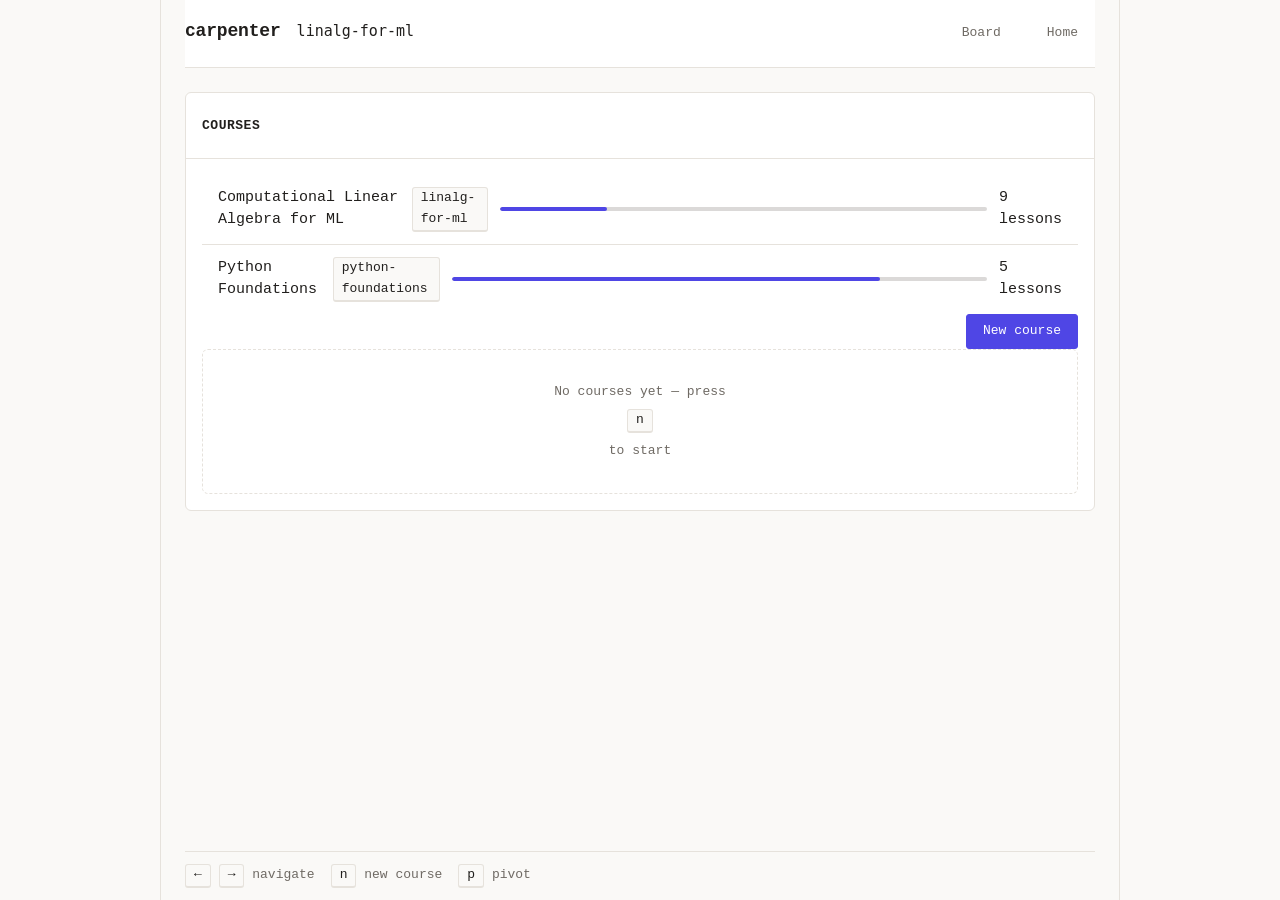
<file: docs/design/tui/index.html>
<!doctype html>
<html lang="en">
<head>
  <meta charset="utf-8">
  <meta name="viewport" content="width=device-width, initial-scale=1">
  <title>carpenter — course builder</title>
  <link rel="stylesheet" href="css/tokens.css">
  <link rel="stylesheet" href="css/layout.css">
  <link rel="stylesheet" href="css/components.css">
</head>
<body class="c-frame">

  <header class="c-header">
    <strong>carpenter</strong>
    <code>linalg-for-ml</code>
    <nav>
      <button type="button" class="c-btn c-btn--ghost" data-nav="board">Board</button>
      <button type="button" class="c-btn c-btn--ghost" data-nav="home">Home</button>
    </nav>
  </header>

  <main class="c-main">

    <section class="c-screen" data-screen="home">
      <div class="c-panel">
        <div class="c-panel__head">
          <h1 class="c-panel__title">Courses</h1>
        </div>
        <div class="c-panel__body">
          <div class="c-list">
            <button type="button" class="c-row c-row--clickable">
              <code>linalg-for-ml</code>
              <span>Computational Linear Algebra for ML</span>
              <span class="c-progress"><span class="c-progress__fill" style="width:22%"></span></span>
              <span>2/9 lessons</span>
            </button>
            <button type="button" class="c-row c-row--clickable">
              <code>python-foundations</code>
              <span>Python Foundations</span>
              <span class="c-progress"><span class="c-progress__fill" style="width:80%"></span></span>
              <span>4/5 lessons</span>
            </button>
          </div>
          <div class="c-actions">
            <button type="button" class="c-btn c-btn--primary" data-nav="intake">New course</button>
          </div>
          <div class="c-empty" hidden>No courses yet — press <kbd class="c-kbd">n</kbd> to start</div>
        </div>
      </div>
    </section>

    <section class="c-screen" data-screen="intake" hidden>
      <ol class="c-stepper">
        <li class="c-step c-step--active">1 · Outcome</li>
        <li class="c-step">2 · Background</li>
        <li class="c-step">3 · Constraints</li>
      </ol>
      <div class="c-panel">
        <div class="c-panel__head">
          <h1 class="c-panel__title">New course</h1>
        </div>
        <div class="c-panel__body">
          <div class="c-field">
            <label for="f-outcome">What do you want to learn, and why?</label>
            <textarea class="c-textarea" id="f-outcome" rows="4"></textarea>
          </div>
          <div class="c-field">
            <label for="f-background">Background</label>
            <div class="c-chips" id="f-background" role="group">
              <button type="button" class="c-chip c-chip--on" aria-pressed="true">Python basics</button>
              <button type="button" class="c-chip" aria-pressed="false">NumPy</button>
              <button type="button" class="c-chip" aria-pressed="false">pandas</button>
              <button type="button" class="c-chip" aria-pressed="false">plotting</button>
              <button type="button" class="c-chip" aria-pressed="false">ML basics</button>
              <button type="button" class="c-chip" aria-pressed="false">math refresh</button>
            </div>
          </div>
          <div class="c-field">
            <label for="f-time">Time budget</label>
            <input class="c-input" id="f-time" type="text" value="~6 weeks">
          </div>
          <div class="c-field">
            <label for="f-pace">Pace</label>
            <div class="c-chips" id="f-pace" role="group">
              <button type="button" class="c-chip" aria-pressed="false">relaxed</button>
              <button type="button" class="c-chip c-chip--on" aria-pressed="true">steady</button>
              <button type="button" class="c-chip" aria-pressed="false">intense</button>
            </div>
          </div>
          <div class="c-field">
            <label for="f-depth">Depth</label>
            <div class="c-chips" id="f-depth" role="group">
              <button type="button" class="c-chip" aria-pressed="false">intuition</button>
              <button type="button" class="c-chip c-chip--on" aria-pressed="true">balanced</button>
              <button type="button" class="c-chip" aria-pressed="false">rigorous</button>
            </div>
          </div>
          <div class="c-actions">
            <button type="button" class="c-btn c-btn--ghost" data-nav="home" data-step="prev">Back</button>
            <button type="button" class="c-btn c-btn--primary" data-nav="review" data-step="next">Continue</button>
          </div>
        </div>
      </div>
    </section>

    <section class="c-screen" data-screen="review" hidden>
      <div class="c-panel">
        <div class="c-panel__head">
          <h1 class="c-panel__title">Course spec</h1>
        </div>
        <div class="c-panel__body">
          <dl class="c-kv" id="spec-preview">
            <dt>title</dt>
            <dd>Computational Linear Algebra for ML</dd>
            <dt>slug</dt>
            <dd><code>linalg-for-ml</code></dd>
            <dt>goal</dt>
            <dd>Build ML-ready linear-algebra intuition from vectors to SVD</dd>
            <dt>description</dt>
            <dd>Vectors, matrices, systems, decompositions, and ML applications.</dd>
          </dl>
          <div class="c-actions">
            <button type="button" class="c-btn c-btn--ghost" data-nav="intake">Back</button>
            <button type="button" class="c-btn c-btn--primary" data-action="confirm-scaffold">Confirm scaffold</button>
          </div>
        </div>
      </div>
    </section>

    <section class="c-screen" data-screen="board" hidden>
      <div class="c-panel">
        <div class="c-panel__head">
          <h1 class="c-panel__title">Computational Linear Algebra for ML</h1>
          <span class="c-badge c-badge--confirmed" id="plan-status">confirmed</span>
        </div>
        <div class="c-panel__body">
          <p>Vectors, matrices, systems, decompositions, and ML applications.</p>
        </div>
      </div>
      <div class="c-panel">
        <div class="c-panel__head">
          <h2 class="c-panel__title">Goals</h2>
        </div>
        <div class="c-panel__body">
          <div class="c-list" id="goals-list">
            <div class="c-row">
              <span>Represent vectors and matrices in NumPy and compute products.</span>
              <code>g1</code>
              <span class="c-badge c-badge--verified">vectors-refresher</span>
              <span class="c-badge c-badge--created">matrices-refresher</span>
            </div>
            <div class="c-row">
              <span>Solve linear systems via elimination and LU.</span>
              <code>g2</code>
              <span class="c-badge c-badge--created">systems-and-elimination</span>
              <span class="c-badge c-badge--planned">lu-decomposition</span>
            </div>
            <div class="c-row">
              <span>Apply eigenvalues, eigenvectors, and the SVD.</span>
              <code>g3</code>
              <span class="c-badge c-badge--planned">determinants-and-eigenvectors</span>
              <span class="c-badge c-badge--planned">svd</span>
            </div>
            <div class="c-row">
              <span>Apply linear algebra to ML: regression, PCA, nets, classification.</span>
              <code>g4</code>
              <span class="c-badge c-badge--planned">ml-linear-regression</span>
              <span class="c-badge c-badge--planned">ml-pca</span>
              <span class="c-badge c-badge--planned">ml-neural-network</span>
            </div>
          </div>
        </div>
      </div>
      <div class="c-panel">
        <div class="c-panel__head">
          <h2 class="c-panel__title">Lesson outline</h2>
        </div>
        <div class="c-panel__body">
          <div class="c-list" id="lesson-list">
            <button type="button" class="c-row c-row--clickable">
              <span class="c-badge c-badge--verified">verified</span>
              <span>Vectors: A Computational Refresher</span>
              <code>vectors-refresher</code>
            </button>
            <button type="button" class="c-row c-row--clickable">
              <span class="c-badge c-badge--created">created</span>
              <span>Matrices in NumPy</span>
              <code>matrices-refresher</code>
            </button>
            <button type="button" class="c-row c-row--clickable">
              <span class="c-badge c-badge--created">created</span>
              <span>Systems and Elimination</span>
              <code>systems-and-elimination</code>
            </button>
            <button type="button" class="c-row c-row--clickable">
              <span class="c-badge c-badge--planned">planned</span>
              <span>LU Decomposition</span>
              <code>lu-decomposition</code>
            </button>
            <button type="button" class="c-row c-row--clickable">
              <span class="c-badge c-badge--planned">planned</span>
              <span>Determinants and Eigenvectors</span>
              <code>determinants-and-eigenvectors</code>
            </button>
            <button type="button" class="c-row c-row--clickable">
              <span class="c-badge c-badge--planned">planned</span>
              <span>Singular Value Decomposition</span>
              <code>svd</code>
            </button>
            <button type="button" class="c-row c-row--clickable">
              <span class="c-badge c-badge--planned">planned</span>
              <span>Linear Regression</span>
              <code>ml-linear-regression</code>
            </button>
            <button type="button" class="c-row c-row--clickable">
              <span class="c-badge c-badge--planned">planned</span>
              <span>PCA</span>
              <code>ml-pca</code>
            </button>
            <button type="button" class="c-row c-row--clickable">
              <span class="c-badge c-badge--planned">planned</span>
              <span>Neural Networks</span>
              <code>ml-neural-network</code>
            </button>
          </div>
        </div>
      </div>
      <div class="c-panel" id="progress-rollup">
        <div class="c-panel__head">
          <h2 class="c-panel__title">Progress</h2>
        </div>
        <div class="c-panel__body">
          <div class="c-progress"><div class="c-progress__fill" style="width:22%"></div></div>
          <p>22% · 3/9 lessons · 2 created · 1 verified · 0 skipped</p>
        </div>
      </div>
      <div class="c-actions">
        <button type="button" class="c-btn c-btn--ghost" data-nav="pivot">Pivot plan</button>
      </div>
    </section>

    <section class="c-screen" data-screen="lesson" hidden>
      <div class="c-panel">
        <div class="c-panel__head">
          <h1 class="c-panel__title" id="lesson-title">Vectors: A Computational Refresher</h1>
          <span class="c-badge c-badge--verified">verified</span>
        </div>
        <div class="c-panel__body">
          <p><code>lessons/01-vectors-refresher</code></p>
          <button type="button" class="c-btn c-btn--ghost">open in VS Code</button>
        </div>
      </div>
      <div class="c-actions" id="lesson-actions">
        <button type="button" class="c-btn c-btn--primary" data-action="lesson-execute">Execute</button>
        <button type="button" class="c-btn c-btn--ghost" data-action="lesson-verify">Mark verified</button>
        <button type="button" class="c-btn c-btn--ghost" data-action="lesson-skip">Skip</button>
        <button type="button" class="c-btn c-btn--ghost" data-nav="board">Back to board</button>
      </div>
      <div class="c-panel">
        <div class="c-panel__head">
          <h2 class="c-panel__title">Feedback</h2>
        </div>
        <div class="c-panel__body">
          <div class="c-field">
            <label for="note-kind">Kind</label>
            <div class="c-chips" id="note-kind" role="group">
              <button type="button" class="c-chip" aria-pressed="false">gap</button>
              <button type="button" class="c-chip" aria-pressed="false">mistake</button>
              <button type="button" class="c-chip" aria-pressed="false">strength</button>
              <button type="button" class="c-chip" aria-pressed="false">pattern</button>
              <button type="button" class="c-chip" aria-pressed="false">progress</button>
            </div>
          </div>
          <div class="c-field">
            <label for="note-text">Note</label>
            <textarea class="c-textarea" id="note-text" rows="3"></textarea>
          </div>
          <div class="c-actions">
            <button type="button" class="c-btn c-btn--primary" data-action="add-note">Add note</button>
          </div>
        </div>
      </div>
      <div class="c-list" id="notes-list">
        <div class="c-note">
          <span class="c-badge c-badge--gap">gap</span>
          <p>Confused about row vs column vectors in the dot-product section.</p>
          <code>2026-10-14</code>
        </div>
      </div>
    </section>

    <section class="c-screen" data-screen="pivot" hidden>
      <div class="c-panel">
        <div class="c-panel__head">
          <h1 class="c-panel__title">Goals</h1>
        </div>
        <div class="c-panel__body">
          <div class="c-list" id="pivot-goals">
            <div class="c-row">
              <div class="c-field">
                <label for="goal-g1">g1</label>
                <input class="c-input" id="goal-g1" type="text" value="Represent vectors and matrices in NumPy and compute products.">
              </div>
              <p><code>vectors-refresher · matrices-refresher</code></p>
              <button type="button" class="c-btn c-btn--ghost" data-action="goal-remove">Remove</button>
            </div>
            <div class="c-row">
              <div class="c-field">
                <label for="goal-g2">g2</label>
                <input class="c-input" id="goal-g2" type="text" value="Solve linear systems via elimination and LU.">
              </div>
              <p><code>systems-and-elimination · lu-decomposition</code></p>
              <button type="button" class="c-btn c-btn--ghost" data-action="goal-remove">Remove</button>
            </div>
            <div class="c-row">
              <div class="c-field">
                <label for="goal-g3">g3</label>
                <input class="c-input" id="goal-g3" type="text" value="Apply eigenvalues, eigenvectors, and the SVD.">
              </div>
              <p><code>determinants-and-eigenvectors · svd</code></p>
              <button type="button" class="c-btn c-btn--ghost" data-action="goal-remove">Remove</button>
            </div>
            <div class="c-row">
              <div class="c-field">
                <label for="goal-g4">g4</label>
                <input class="c-input" id="goal-g4" type="text" value="Apply linear algebra to ML: regression, PCA, nets, classification.">
              </div>
              <p><code>ml-linear-regression · ml-pca · ml-neural-network</code></p>
              <button type="button" class="c-btn c-btn--ghost" data-action="goal-remove">Remove</button>
            </div>
          </div>
          <div class="c-actions">
            <button type="button" class="c-btn c-btn--ghost" data-action="goal-add">Add goal</button>
          </div>
        </div>
      </div>
      <div class="c-panel">
        <div class="c-panel__head">
          <h2 class="c-panel__title">Proposed changes</h2>
        </div>
        <div class="c-panel__body">
          <div class="c-list" id="pivot-diff">
            <div class="c-diff-row c-diff-row--mod">g2 relink: + svd-applications</div>
            <div class="c-diff-row c-diff-row--add">lesson: svd-applications — SVD Applications</div>
            <div class="c-diff-row c-diff-row--del">lesson: ml-neural-network — Neural Networks (skip)</div>
          </div>
        </div>
      </div>
      <div class="c-actions">
        <button type="button" class="c-btn c-btn--ghost" data-nav="board">Cancel</button>
        <button type="button" class="c-btn c-btn--primary" data-action="confirm-pivot">Confirm revised plan</button>
      </div>
    </section>

  </main>

  <footer class="c-keybar">
    <span><kbd class="c-kbd">←</kbd> <kbd class="c-kbd">→</kbd> navigate</span>
    <span><kbd class="c-kbd">n</kbd> new course</span>
    <span><kbd class="c-kbd">p</kbd> pivot</span>
  </footer>

  <div class="c-modal" id="modal" role="dialog" aria-modal="true" aria-labelledby="modal-title">
    <div class="c-modal__box">
      <h2 class="c-panel__title" id="modal-title"></h2>
      <div id="modal-body"></div>
      <div class="c-actions">
        <button type="button" class="c-btn c-btn--ghost" data-action="modal-cancel">Cancel</button>
        <button type="button" class="c-btn c-btn--primary" id="modal-confirm">Confirm</button>
      </div>
    </div>
  </div>

  <div class="c-toast" id="toast" hidden role="status"></div>

  <script src="js/mock.js" defer></script>
  <script src="js/app.js" defer></script>
</body>
</html>
</file>
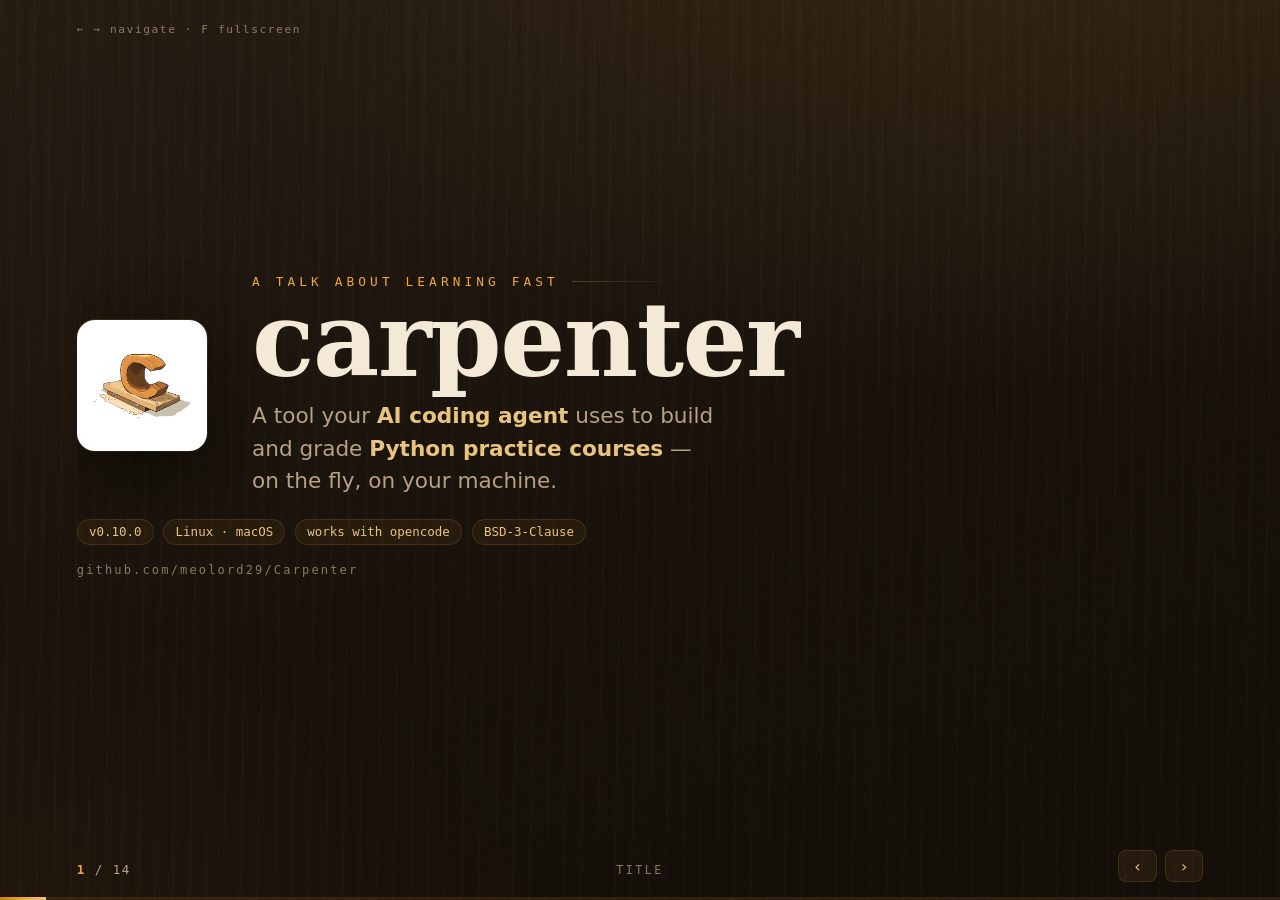
<file: docs/presentations/2026-08-31-ai-tinkers.html>
<!DOCTYPE html>
<html lang="en">
<head>
<meta charset="UTF-8">
<meta name="viewport" content="width=device-width, initial-scale=1.0">
<title>carpenter — a tool your AI agent uses to build and grade Python practice courses</title>
<style>
:root{
  --logo:url("[data-uri]");
  --qr:url("[data-uri]");
  --bg0:#161009;
  --bg1:#241a10;
  --panel:rgba(255,214,150,.045);
  --panel-solid:#2a2014;
  --amber:#f0a63f;
  --amber-deep:#cf7a1e;
  --honey:#e9c47c;
  --cream:#f3e9d6;
  --muted:#b5a184;
  --faint:#8a7a61;
  --line:rgba(240,166,63,.28);
  --line-soft:rgba(240,166,63,.14);
  --grid:rgba(240,166,63,.06);
  --good:#9dc76f;
  --bad:#e07856;
  --serif:"Rockwell","Roboto Slab","DejaVu Serif",Georgia,serif;
  --sans:system-ui,-apple-system,"Segoe UI",Roboto,"Helvetica Neue",Arial,sans-serif;
  --mono:"JetBrains Mono","Fira Code","Cascadia Code","SF Mono",ui-monospace,"DejaVu Sans Mono",monospace;
}
*{margin:0;padding:0;box-sizing:border-box}
html,body{height:100%}
body{
  font-family:var(--sans);
  color:var(--cream);
  background:
    radial-gradient(120vw 90vh at 85% -10%, rgba(240,166,63,.10), transparent 60%),
    radial-gradient(100vw 80vh at -10% 110%, rgba(207,122,30,.07), transparent 55%),
    linear-gradient(160deg,var(--bg1) 0%,var(--bg0) 55%,#120c07 100%);
  overflow:hidden;
}
body::before{
  content:"";position:fixed;inset:0;pointer-events:none;z-index:0;
  background:
    repeating-linear-gradient(91deg, rgba(255,220,160,.014) 0 2px, transparent 2px 9px, rgba(0,0,0,.055) 9px 11px, transparent 11px 17px),
    repeating-linear-gradient(89deg, rgba(0,0,0,.05) 0 3px, transparent 3px 13px);
}
body::after{
  content:"";position:fixed;inset:0;pointer-events:none;z-index:1;opacity:.05;
  background-image:url("data:image/svg+xml,%3Csvg xmlns='http://www.w3.org/2000/svg' width='160' height='160'%3E%3Cfilter id='n'%3E%3CfeTurbulence type='fractalNoise' baseFrequency='0.9' numOctaves='2'/%3E%3C/filter%3E%3Crect width='160' height='160' filter='url(%23n)' opacity='0.7'/%3E%3C/svg%3E");
}
.deck{position:fixed;inset:0;z-index:2}
.slide{
  position:absolute;inset:0;
  padding:5.5vh 6vw 11vh;
  opacity:0;visibility:hidden;pointer-events:none;
  transform:translateX(4.5vw) scale(.985);
  transition:opacity .5s ease, transform .55s cubic-bezier(.22,.85,.3,1), visibility 0s linear .55s;
}
.slide[data-pos="left"]{transform:translateX(-4.5vw) scale(.985)}
.slide.active{
  opacity:1;visibility:visible;pointer-events:auto;transform:none;
  transition:opacity .5s ease, transform .55s cubic-bezier(.22,.85,.3,1), visibility 0s;
}
.slide-inner{height:100%;display:flex;flex-direction:column;overflow-y:auto;scrollbar-width:none}
.slide-inner::-webkit-scrollbar{display:none}
.anim{opacity:0}
.slide.active .anim{animation:rise .6s cubic-bezier(.2,.7,.3,1) both;animation-delay:calc(var(--d,0)*90ms)}
@keyframes rise{from{opacity:0;transform:translateY(16px)}to{opacity:1;transform:none}}
.kicker{
  font-family:var(--mono);font-size:clamp(.6rem,1.1vw,.8rem);letter-spacing:.32em;
  text-transform:uppercase;color:var(--amber);display:flex;align-items:center;gap:1em;
}
.kicker::after{content:"";flex:0 0 clamp(40px,8vw,140px);height:1px;background:linear-gradient(90deg,var(--line),transparent)}
h2.slide-title{
  font-family:var(--serif);font-weight:600;color:var(--cream);
  font-size:clamp(1.7rem,3.6vw,3.1rem);line-height:1.12;margin:1.4vh 0 .8vh;
}
h2.slide-title em{font-style:normal;color:var(--amber)}
.sub{color:var(--muted);font-size:clamp(.85rem,1.4vw,1.05rem);max-width:62ch}
.bp{
  position:relative;border:1px dashed var(--line);border-radius:12px;
  background:
    linear-gradient(var(--grid) 1px,transparent 1px),
    linear-gradient(90deg,var(--grid) 1px,transparent 1px),
    var(--panel);
  background-size:26px 26px,26px 26px,auto;
}
.card{
  border:1px solid var(--line-soft);border-radius:12px;background:var(--panel);
  border-top:2px solid var(--line);
}
.chip{
  display:inline-block;font-family:var(--mono);font-size:clamp(.62rem,1vw,.78rem);
  color:var(--honey);border:1px solid var(--line-soft);border-radius:999px;
  padding:.35em .9em;background:rgba(240,166,63,.06);white-space:nowrap;
}
.term{
  font-family:var(--mono);background:#100b06;border:1px solid var(--line-soft);
  border-radius:10px;box-shadow:0 18px 50px rgba(0,0,0,.5), inset 0 1px 0 rgba(255,220,160,.06);
}
.term .term-bar{display:flex;gap:.45em;padding:.6em .8em;border-bottom:1px solid var(--line-soft)}
.term .dot{width:.7em;height:.7em;border-radius:50%;background:#5a4630}
.term .dot:nth-child(1){background:#d9634e}.term .dot:nth-child(2){background:#d9a441}.term .dot:nth-child(3){background:#7fae5a}
.term .term-body{padding:1em 1.2em;font-size:clamp(.72rem,1.25vw,.95rem);line-height:1.8;color:var(--muted)}
.term .p{color:var(--amber)}
.term .cmd{color:var(--cream)}
.cursor{display:inline-block;width:.55em;height:1.1em;background:var(--amber);vertical-align:-0.18em;animation:blink 1.05s steps(1) infinite}
@keyframes blink{50%{opacity:0}}
.hud{position:fixed;inset:auto 0 0 0;z-index:10;height:0}
.progress{position:fixed;left:0;bottom:0;height:3px;width:100%;background:rgba(240,166,63,.12)}
.progress-fill{height:100%;width:0;background:linear-gradient(90deg,var(--amber-deep),var(--amber),var(--honey));transition:width .45s cubic-bezier(.22,.85,.3,1)}
.hud-count{position:fixed;left:6vw;bottom:2.6vh;font-family:var(--mono);font-size:.78rem;color:var(--muted);letter-spacing:.12em}
.hud-count b{color:var(--amber);font-weight:600}
.hud-name{position:fixed;left:50%;transform:translateX(-50%);bottom:2.6vh;font-family:var(--mono);font-size:.72rem;color:var(--faint);letter-spacing:.22em;text-transform:uppercase}
.hud-btns{position:fixed;right:6vw;bottom:2vh;display:flex;gap:.5rem}
.hud-btns button{
  font-family:var(--mono);font-size:1rem;color:var(--honey);cursor:pointer;
  background:rgba(240,166,63,.08);border:1px solid var(--line-soft);border-radius:8px;
  width:2.4rem;height:2rem;transition:background .2s,border-color .2s,transform .15s;
}
.hud-btns button:hover{background:rgba(240,166,63,.2);border-color:var(--line)}
.hud-btns button:active{transform:scale(.93)}
.hint{position:fixed;left:6vw;top:2.6vh;font-family:var(--mono);font-size:.7rem;color:var(--faint);letter-spacing:.14em}
.slide-title-screen .slide-inner{justify-content:center;align-items:flex-start}
.brand{display:flex;align-items:center;gap:clamp(1.2rem,3.5vw,3rem);flex-wrap:wrap}
.logo{
  width:clamp(100px,14.5vh,190px);aspect-ratio:1;border-radius:18px;
  background:var(--logo) center/cover;
  box-shadow:0 24px 70px rgba(0,0,0,.55),0 0 0 1px var(--line-soft);
}
.corner-logo{
  position:fixed;top:2vh;right:6vw;width:clamp(34px,4.5vh,50px);aspect-ratio:1;border-radius:9px;
  background:var(--logo) center/cover;z-index:9;
  box-shadow:0 8px 24px rgba(0,0,0,.45),0 0 0 1px var(--line-soft);
  transition:opacity .4s ease;
}
.corner-logo.hidden{opacity:0}
.brand h1{font-family:var(--serif);font-size:clamp(3rem,8vw,6.4rem);font-weight:600;letter-spacing:-.015em;line-height:1}
.tagline{font-size:clamp(.95rem,1.7vw,1.35rem);color:var(--muted);max-width:34ch;margin-top:1vh;line-height:1.5}
.tagline b{color:var(--honey);font-weight:600}
.meta-chips{display:flex;gap:.6rem;flex-wrap:wrap;margin-top:2.4vh}
.credit{margin-top:2vh;font-family:var(--mono);font-size:.75rem;color:var(--faint);letter-spacing:.18em}
.grid2{display:grid;grid-template-columns:1.05fr .95fr;gap:clamp(1rem,2.5vw,2.4rem);align-items:start;flex:1;min-height:0;margin-top:1vh}
.story-list{list-style:none;display:flex;flex-direction:column;gap:1.6vh;margin-top:1vh}
.story-list li{
  display:flex;gap:.9em;align-items:baseline;font-size:clamp(.85rem,1.5vw,1.12rem);
  color:var(--cream);line-height:1.5;padding-bottom:1.4vh;border-bottom:1px solid rgba(240,166,63,.09);
}
.story-list li:last-child{border-bottom:none}
.story-list .n{font-family:var(--mono);color:var(--amber);font-size:.8em}
.story-list b{color:var(--honey);font-weight:600}
.panel-label{font-family:var(--mono);font-size:clamp(.62rem,1vw,.75rem);letter-spacing:.24em;text-transform:uppercase;color:var(--amber);margin-bottom:1.2vh}
.chip-cloud{display:flex;flex-wrap:wrap;gap:.55rem;align-content:flex-start}
.panel-head{display:flex;align-items:center;justify-content:space-between;gap:1em;flex-wrap:wrap;margin-bottom:1.2vh}
.panel-head .panel-label{margin-bottom:0}
.frag-counter{
  font-family:var(--mono);font-size:clamp(.62rem,1vw,.78rem);color:var(--amber);
  border:1px solid var(--line);border-radius:999px;padding:.35em .9em;
  background:rgba(240,166,63,.09);white-space:nowrap;letter-spacing:.08em;
  transition:background .3s;
}
.frag-counter.done{background:rgba(240,166,63,.24)}
[data-frag]{opacity:0;transform:scale(.7);pointer-events:none}
[data-frag].shown{animation:pop .5s cubic-bezier(.34,1.56,.64,1) both}
.chip[data-frag].shown{animation:pop .5s cubic-bezier(.34,1.56,.64,1) both, chipflash 1.2s ease-out both}
.banner[data-frag].shown{animation:pop .5s cubic-bezier(.34,1.56,.64,1) both, bflash 1.6s ease-out both}
.slide-inner.instant [data-frag].shown{animation:none;opacity:1;transform:none}
@keyframes pop{0%{opacity:0;transform:scale(.7)}55%{opacity:1;transform:scale(1.1)}100%{opacity:1;transform:scale(1)}}
@keyframes chipflash{0%{background:rgba(240,166,63,.4);border-color:var(--amber);color:var(--cream)}100%{background:rgba(240,166,63,.06);border-color:var(--line-soft);color:var(--honey)}}
@keyframes bflash{0%{background:rgba(240,166,63,.3)}100%{background:rgba(240,166,63,.06)}}
.banner{
  margin-top:2.2vh;border-left:3px solid var(--amber);padding:1.1vh 1.4vw;
  background:rgba(240,166,63,.06);border-radius:0 10px 10px 0;
  font-size:clamp(.85rem,1.5vw,1.12rem);color:var(--cream);font-family:var(--serif);font-style:italic;
}
.banner b{color:var(--amber);font-style:normal}
.loopchain{display:flex;align-items:stretch;gap:.8vw;margin:2.4vh 0 2.6vh;flex-wrap:wrap}
.loop-node{
  flex:1;min-width:130px;text-align:center;padding:2vh 1vw;border-radius:10px;
  border:1px solid var(--line-soft);background:var(--panel);
  font-family:var(--mono);font-size:clamp(.7rem,1.15vw,.88rem);color:var(--cream);
  display:flex;align-items:center;justify-content:center;gap:.5em;
}
.loop-node .glyph{color:var(--amber);font-size:1.25em}
.loop-node.broken{border:1px dashed var(--bad);background:rgba(224,120,86,.06);color:var(--bad)}
.loop-arrow{align-self:center;color:var(--amber);font-size:1.2rem;font-family:var(--mono)}
.req-grid{display:grid;grid-template-columns:repeat(3,1fr);gap:clamp(.8rem,1.8vw,1.6rem)}
.req{padding:2.2vh 1.4vw}
.req .req-num{font-family:var(--mono);color:var(--amber);font-size:.75rem;letter-spacing:.2em}
.req h3{font-family:var(--serif);font-size:clamp(.95rem,1.7vw,1.3rem);margin:.8vh 0;color:var(--cream)}
.req p{font-size:clamp(.72rem,1.15vw,.9rem);color:var(--muted);line-height:1.55}
table.mk{width:100%;border-collapse:collapse;margin-top:1.6vh;font-size:clamp(.72rem,1.25vw,.95rem)}
table.mk th{
  font-family:var(--mono);font-size:.72em;letter-spacing:.18em;text-transform:uppercase;color:var(--amber);
  text-align:left;padding:.9vh 1vw;border-bottom:1px solid var(--line);
}
table.mk td{padding:1.15vh 1vw;border-bottom:1px solid rgba(240,166,63,.09);color:var(--muted);line-height:1.45;vertical-align:top}
table.mk td:first-child{color:var(--cream);font-weight:600;white-space:nowrap}
table.mk td .why{color:var(--muted)}
table.mk tr:hover td{background:rgba(240,166,63,.04)}
.footnote{margin-top:1.8vh;font-family:var(--mono);font-size:clamp(.68rem,1.05vw,.82rem);color:var(--faint)}
.footnote b{color:var(--honey);font-weight:600}
.niche-grid{display:grid;grid-template-columns:1fr;gap:clamp(1rem,2vw,2rem);flex:1;min-height:0}
.quad-wrap{position:relative;padding:2vh 1vw 2.8vh;overflow:hidden}
.quad{position:relative;width:100%;height:100%;min-height:29vh}
.quad .axis-x,.quad .axis-y{position:absolute;background:var(--line)}
.quad .axis-x{left:6%;right:6%;top:50%;height:1px}
.quad .axis-y{top:6%;bottom:6%;left:50%;width:1px}
.quad .ax-label{position:absolute;font-family:var(--mono);font-size:clamp(.56rem,.9vw,.7rem);color:var(--faint);letter-spacing:.14em;text-transform:uppercase;white-space:nowrap}
.quad .ax-top{top:.4vh;left:50%;transform:translateX(-50%);color:var(--honey)}
.quad .ax-bottom{bottom:.4vh;left:50%;transform:translateX(-50%)}
.quad .ax-left{left:.4vw;top:50%;transform:translateY(-50%) rotate(-90deg);transform-origin:center}
.quad .ax-right{right:.4vw;top:50%;transform:translateY(-50%) rotate(90deg);transform-origin:center;color:var(--honey)}
.q-item{position:absolute;transform:translate(-50%,-50%);text-align:center;font-family:var(--mono);font-size:clamp(.58rem,.95vw,.75rem);color:var(--muted);line-height:1.3}
.q-item::before{content:"●";display:block;color:var(--faint);font-size:.7em;margin-bottom:.35em}
.q-star{position:absolute;transform:translate(-50%,-50%);text-align:center}
.q-star .star{display:block;font-size:clamp(1.4rem,2.6vw,2.2rem);color:var(--amber);filter:drop-shadow(0 0 12px rgba(240,166,63,.65));animation:pulse 2.2s ease-in-out infinite}
.q-star .star-lbl{font-family:var(--mono);font-size:clamp(.66rem,1.05vw,.82rem);color:var(--amber);letter-spacing:.12em;font-weight:700}
@keyframes pulse{0%,100%{transform:scale(1);opacity:1}50%{transform:scale(1.18);opacity:.85}}
.steps{display:grid;grid-template-columns:repeat(4,1fr);gap:clamp(.8rem,1.6vw,1.4rem);margin:2vh 0}
.step{padding:2vh 1.1vw;position:relative}
.step .step-n{
  position:absolute;top:-1.1vh;left:1vw;background:var(--bg0);padding:0 .5em;
  font-family:var(--mono);color:var(--amber);font-size:clamp(.66rem,1vw,.8rem);letter-spacing:.15em;
}
.step h3{font-family:var(--serif);font-size:clamp(.85rem,1.5vw,1.15rem);color:var(--cream);margin-bottom:.7vh;line-height:1.3}
.step p{font-size:clamp(.68rem,1.1vw,.86rem);color:var(--muted);line-height:1.5}
.step p code, .sub code, .banner code, td code, .req p code, .lane li code{
  font-family:var(--mono);font-size:.92em;color:var(--honey);background:rgba(240,166,63,.09);
  border-radius:5px;padding:.08em .4em;
}
.drill-strip{
  display:flex;align-items:center;justify-content:center;gap:1em;flex-wrap:wrap;
  border:1px dashed var(--line);border-radius:10px;padding:1.6vh 1.5vw;margin:1vh 0 2vh;
  font-family:var(--mono);font-size:clamp(.7rem,1.15vw,.9rem);color:var(--cream);
}
.drill-strip .spin{color:var(--amber);display:inline-block;animation:spin 6s linear infinite}
@keyframes spin{to{transform:rotate(360deg)}}
.pipeline{display:flex;flex-wrap:wrap;align-items:center;gap:.6em;margin:2vh 0 2.6vh}
.pipeline .pl{
  font-family:var(--mono);font-size:clamp(.62rem,1vw,.8rem);color:var(--cream);
  border:1px solid var(--line-soft);background:var(--panel);border-radius:8px;padding:.7em 1em;
}
.pipeline .pl em{font-style:normal;color:var(--amber)}
.pipeline .sep{color:var(--amber);font-family:var(--mono)}
.demo-panel{flex:1;display:flex;flex-direction:column;justify-content:center;min-height:0}
.demo-live{
  position:absolute;top:1.2vh;right:1.2vw;font-family:var(--mono);font-size:clamp(.6rem,.95vw,.75rem);
  letter-spacing:.25em;color:var(--bad);animation:blink 1.4s steps(1) infinite;
}
.chat-cmd{font-family:var(--mono);color:var(--amber);font-weight:700}
.chat-msg{color:var(--cream)}
.chat-agent{color:var(--muted)}
.chat-agent .glyph{color:var(--amber);margin-right:.5em}
.mermaid{position:relative;width:min(100%,calc(42vh * 1200 / 560));aspect-ratio:1200/560;margin:.5vh auto 0}
.medge{position:absolute;inset:0;width:100%;height:100%;overflow:visible}
.medge .pe{fill:none;stroke:rgba(240,166,63,.5);stroke-width:2}
.medge .pe.hot{stroke:#f0a63f;stroke-width:2.4}
.medge .pe.dash{stroke-dasharray:7 5}
.mnode{
  position:absolute;transform:translate(-50%,-50%);text-align:center;
  background:linear-gradient(160deg,#2a1f13,#221810);border:1px solid var(--line-soft);
  border-radius:10px;padding:7px 8px;box-shadow:0 8px 24px rgba(0,0,0,.35);
}
.mnode .mt{font-family:var(--mono);font-size:clamp(.6rem,.95vw,.78rem);color:var(--cream);letter-spacing:.04em;font-weight:700}
.mnode .ms{font-family:var(--mono);font-size:clamp(.52rem,.8vw,.66rem);color:var(--muted);line-height:1.35;margin-top:2px}
.mnode.hot{border-color:var(--amber);box-shadow:0 0 22px rgba(240,166,63,.28),0 8px 24px rgba(0,0,0,.35)}
.mnode.hot .mt{color:var(--amber)}
.elbl{
  position:absolute;transform:translate(-50%,-50%);white-space:nowrap;
  font-family:var(--mono);font-size:clamp(.52rem,.8vw,.68rem);color:var(--muted);
  background:#1a130c;border:1px solid rgba(240,166,63,.14);border-radius:5px;padding:1px 6px;
}
.elbl.hot{color:var(--amber);border-color:var(--line)}
.mbound{position:absolute;border:1.5px dashed var(--line);border-radius:14px;background:rgba(240,166,63,.03)}
.mbound-lbl{position:absolute;font-family:var(--mono);font-size:clamp(.52rem,.8vw,.66rem);color:var(--honey);letter-spacing:.14em;white-space:nowrap}
.lanes{display:grid;grid-template-columns:1fr 1fr;gap:clamp(1rem,2vw,1.8rem);margin:1.6vh 0}
.lane{padding:2vh 1.3vw}
.lane h3{font-family:var(--serif);font-size:clamp(.9rem,1.6vw,1.25rem);color:var(--cream);margin-bottom:1.4vh;display:flex;align-items:center;gap:.6em}
.lane h3 .tag{font-family:var(--mono);font-size:.62em;color:var(--amber);border:1px solid var(--line-soft);border-radius:999px;padding:.25em .8em;letter-spacing:.15em}
.lane ul{list-style:none;display:flex;flex-direction:column;gap:1.1vh}
.lane li{font-size:clamp(.72rem,1.15vw,.9rem);color:var(--muted);line-height:1.5;padding-left:1.3em;position:relative}
.lane li::before{content:"✓";position:absolute;left:0;color:var(--good)}
.lane li b{color:var(--cream);font-weight:600}
.ladder{
  display:flex;align-items:center;justify-content:center;gap:1em;flex-wrap:wrap;
  border:1px dashed var(--line);border-radius:10px;padding:1.6vh 1.5vw;margin-top:.6vh;
  font-family:var(--mono);font-size:clamp(.64rem,1.05vw,.84rem);color:var(--muted);
}
.ladder b{color:var(--honey);font-weight:600}
.ladder .sep{color:var(--amber)}
.stage-arrow{align-self:center;color:var(--amber);font-family:var(--mono);font-size:1.05rem}
.punch{list-style:none;display:flex;flex-direction:column;gap:2.2vh;margin-top:1.5vh}
.punch li{display:flex;gap:.7em;align-items:baseline;font-family:var(--serif);font-size:clamp(1.05rem,2.1vw,1.7rem);line-height:1.35;color:var(--cream)}
.punch .n{color:var(--amber);font-size:.7em}
.punch b{color:var(--honey);font-weight:600}
.bubble{
  position:relative;background:rgba(240,166,63,.08);border:1px solid var(--line-soft);
  border-radius:14px;padding:1.6vh 1.4vw;font-family:var(--serif);font-style:italic;
  font-size:clamp(.85rem,1.5vw,1.15rem);color:var(--cream);max-width:60ch;
}
.bubble::after{content:"";position:absolute;left:3vw;bottom:-6.5px;width:12px;height:12px;background:rgba(240,166,63,.08);border-right:1px solid var(--line-soft);border-bottom:1px solid var(--line-soft);transform:rotate(45deg)}
.bubble .who{display:block;font-family:var(--mono);font-style:normal;font-size:clamp(.6rem,.95vw,.75rem);letter-spacing:.22em;color:var(--amber);margin-bottom:.8vh;text-transform:uppercase}
.flowc{display:flex;flex-wrap:wrap;align-items:stretch;justify-content:center;gap:.5em;margin:1.8vh 0}
.fnode{flex:1 1 150px;min-width:140px;max-width:225px;padding:1.4vh .9vw;display:flex;flex-direction:column;gap:.6vh}
.fnode .fn-n{font-family:var(--mono);font-size:.62rem;color:var(--amber);letter-spacing:.18em}
.fnode h3{font-family:var(--mono);font-size:clamp(.66rem,1.05vw,.8rem);letter-spacing:.1em;text-transform:uppercase;color:var(--cream)}
.fnode p{font-size:clamp(.6rem,.95vw,.74rem);color:var(--muted);line-height:1.45}
.fnode p code{font-family:var(--mono);font-size:.92em;color:var(--honey);background:rgba(240,166,63,.09);border-radius:5px;padding:.08em .35em}
.mini-pipe{font-family:var(--mono);font-size:clamp(.56rem,.88vw,.7rem);color:var(--honey);line-height:1.6}
.chip-joke{margin-top:1.4vh;font-family:var(--serif);font-style:italic;font-size:clamp(.72rem,1.2vw,.95rem);color:var(--muted);line-height:1.5;padding-top:1.2vh;border-top:1px dashed var(--line-soft)}
.chip-joke b{color:var(--amber);font-style:normal}
.flowc .stage-arrow{font-size:.95rem}
.timeline{position:relative;display:flex;gap:.8em;margin:6vh 1vw 2vh}
.timeline::before{content:"";position:absolute;top:-14px;left:1%;right:1%;height:2px;background:linear-gradient(90deg,var(--line),var(--amber) 78%,var(--line-soft))}
.tick{position:relative;flex:1;min-width:0;display:flex;flex-direction:column;align-items:center;text-align:center;gap:.9vh;padding:0 .4em}
.tick::before{content:"";position:absolute;top:-14px;left:50%;transform:translate(-50%,-50%);width:12px;height:12px;border-radius:50%;background:var(--bg0);border:2px solid var(--amber);box-shadow:0 0 0 4px rgba(240,166,63,.1)}
.tick.big::before{width:18px;height:18px;background:var(--amber);box-shadow:0 0 18px rgba(240,166,63,.55)}
.tick.next::before{border-style:dashed;background:var(--bg0)}
.tick .t-ver{font-family:var(--mono);font-size:clamp(.74rem,1.3vw,1rem);color:var(--cream);font-weight:700}
.tick.next .t-ver{color:var(--honey)}
.tick .t-lbl{font-family:var(--mono);font-size:clamp(.58rem,.92vw,.72rem);color:var(--muted);line-height:1.55}
.vflow{display:flex;align-items:center;justify-content:center;gap:.8em;flex-wrap:wrap}
.vnode{border:1px solid var(--line-soft);border-radius:10px;background:var(--panel);padding:1.4vh 1.2vw;font-family:var(--mono);font-size:clamp(.66rem,1.1vw,.85rem);color:var(--cream)}
.vnode em{font-style:normal;color:var(--amber)}
.vnode.ok{border-color:var(--good);color:var(--good)}
.vflow .stage-arrow{font-size:1rem}
.vtag{margin-top:1.6vh;font-family:var(--mono);font-size:clamp(.62rem,1vw,.78rem);color:var(--muted);text-align:center}
.status-grid{display:grid;grid-template-columns:1fr 1fr;gap:clamp(1rem,2vw,1.8rem);flex:1;min-height:0;align-items:start;margin-top:1.4vh}
.status-card{padding:2.2vh 1.4vw}
.status-card h3{font-family:var(--serif);font-size:clamp(1rem,1.9vw,1.5rem);display:flex;align-items:center;gap:.6em;margin-bottom:1.6vh}
.status-card.shipped h3{color:var(--good)}
.status-card.wip h3{color:var(--honey)}
.status-card .ver{font-family:var(--mono);font-size:.6em;border:1px solid currentColor;border-radius:999px;padding:.3em .9em;letter-spacing:.15em}
.status-card ul{list-style:none;display:flex;flex-direction:column;gap:1.1vh}
.status-card li{font-size:clamp(.72rem,1.15vw,.9rem);color:var(--muted);line-height:1.5;padding-left:1.5em;position:relative}
.status-card.shipped li::before{content:"✓";position:absolute;left:0;color:var(--good)}
.status-card.wip li::before{content:"→";position:absolute;left:0;color:var(--honey)}
.status-card li b{color:var(--cream);font-weight:600}
.notyet{margin-top:1.6vh;display:flex;gap:.6rem;align-items:center;flex-wrap:wrap}
.vision-wrap{flex:1;display:flex;flex-direction:column;justify-content:center;align-items:center;text-align:center;gap:2.5vh}
.big-degrees{display:flex;align-items:baseline;gap:.35em;font-family:var(--serif);line-height:1}
.big-degrees .from{font-size:clamp(3.4rem,10vw,8.5rem);color:var(--faint);text-decoration:line-through;text-decoration-color:var(--bad);text-decoration-thickness:.06em}
.big-degrees .arr{font-size:clamp(2rem,5vw,4rem);color:var(--amber)}
.big-degrees .to{font-size:clamp(4.6rem,13vw,11rem);color:var(--amber);text-shadow:0 0 40px rgba(240,166,63,.35)}
.big-degrees .unit{font-size:clamp(1.2rem,2.6vw,2rem);color:var(--muted);font-family:var(--sans)}
.vision-sub{font-size:clamp(.9rem,1.6vw,1.25rem);color:var(--cream);font-family:var(--serif);font-style:italic;max-width:44ch;line-height:1.6}
.vision-chips{display:flex;gap:.7rem;flex-wrap:wrap;justify-content:center}
.quote-wrap{flex:1;display:grid;grid-template-columns:1fr 1fr;gap:clamp(1.4rem,3vw,3rem);align-items:center}
.bookmark-sub{font-family:var(--serif);font-size:clamp(1.3rem,2.6vw,2.1rem);color:var(--cream);line-height:1.3;max-width:16ch}
.trust-card{padding:2.6vh 1.6vw}
.trust-card h3{font-family:var(--mono);font-size:clamp(.72rem,1.2vw,.9rem);letter-spacing:.24em;text-transform:uppercase;color:var(--amber);margin-bottom:1.6vh}
.trust-card p{font-size:clamp(.8rem,1.35vw,1.05rem);color:var(--muted);line-height:1.7}
.trust-card p b{color:var(--cream);font-weight:600}
.closing-grid{flex:1;display:grid;grid-template-columns:1fr auto;gap:clamp(2rem,5vw,5rem);align-items:center}
.closing-wrap{display:flex;flex-direction:column;justify-content:center;gap:2.6vh;max-width:900px}
.qr-card{background:#f2ede2;border-radius:16px;padding:1.8vh;box-shadow:0 18px 50px rgba(0,0,0,.5),0 0 0 1px var(--line-soft);display:flex;flex-direction:column;align-items:center;gap:1.2vh}
.qr{width:clamp(120px,19vh,210px);aspect-ratio:1;background:var(--qr) center/contain no-repeat;border-radius:6px}
.qr-tag{font-family:var(--mono);font-size:clamp(.6rem,.95vw,.75rem);color:#5a4a30;letter-spacing:.3em;text-transform:uppercase}
.closing-title{font-family:var(--serif);font-size:clamp(1.9rem,4.4vw,3.6rem);line-height:1.15}
.closing-title em{font-style:normal;color:var(--amber)}
.repo-line{font-family:var(--mono);color:var(--muted);font-size:clamp(.75rem,1.3vw,1rem);letter-spacing:.06em}
.repo-line b{color:var(--honey)}
.thanks{font-family:var(--serif);font-style:italic;color:var(--muted);font-size:clamp(1rem,1.9vw,1.5rem)}
@media (max-width:900px){
  .grid2,.req-grid,.steps,.lanes,.status-grid,.niche-grid,.quote-wrap,.arch,.closing-grid{grid-template-columns:1fr}
  .quad{min-height:40vh}
}
</style>
</head>
<body>
<div class="deck" id="deck">

<section class="slide slide-title-screen" id="s1" data-name="title">
  <div class="slide-inner">
    <div class="brand anim" style="--d:0">
      <div class="logo" role="img" aria-label="carpenter logo"></div>
      <div>
        <div class="kicker">a talk about learning fast</div>
        <h1>carpenter</h1>
        <p class="tagline">A tool your <b>AI coding agent</b> uses to build and grade <b>Python practice courses</b> — on the fly, on your machine.</p>
      </div>
    </div>
    <div class="meta-chips anim" style="--d:2">
      <span class="chip">v0.10.0</span>
      <span class="chip">Linux · macOS</span>
      <span class="chip">works with opencode</span>
      <span class="chip">BSD-3-Clause</span>
    </div>
    <div class="credit anim" style="--d:3">github.com/meolord29/Carpenter</div>
  </div>
</section>

<section class="slide" id="s2" data-name="the problem">
  <div class="slide-inner">
    <div class="kicker anim" style="--d:0">01 · the problem</div>
    <h2 class="slide-title anim" style="--d:1">Learning at the <em>speed of the job</em></h2>
    <div class="grid2">
      <div>
        <ul class="punch">
          <li class="anim" style="--d:2"><span class="n">◆</span><span>Data science at a <b>fast-moving company</b></span></li>
          <li class="anim" style="--d:3"><span class="n">◆</span><span>AI makes every <b>SWE</b> a <b>10×</b> — if used right</span></li>
          <li class="anim" style="--d:4"><span class="n">◆</span><span>Bleeding edge of applied AI</span></li>
          <li class="anim" style="--d:5"><span class="n">◆</span><span>Learn fast: <b>read → practice immediately</b></span></li>
        </ul>
      </div>
      <div class="card anim" style="--d:3;padding:2.2vh 1.4vw">
        <div class="panel-head">
          <div class="panel-label">my last 6 months</div>
          <span class="frag-counter" id="fragCounter">expectations · 00/12</span>
        </div>
        <div class="chip-cloud">
          <span class="chip" data-frag>statistics</span>
          <span class="chip" data-frag>machine learning</span>
          <span class="chip" data-frag>SWE</span>
          <span class="chip" data-frag>data engineering</span>
          <span class="chip" data-frag>analytics</span>
          <span class="chip" data-frag>agentic engineering</span>
          <span class="chip" data-frag>agentic evaluation</span>
          <span class="chip" data-frag>MLOps</span>
          <span class="chip" data-frag>LLMOps</span>
          <span class="chip" data-frag>AI infrastructure</span>
          <span class="chip" data-frag>exploratory work</span>
          <span class="chip" data-frag>coaching — “how do I learn ML &amp; AI?”</span>
        </div>
        <div class="chip-joke" data-frag>…and the eternal <b>“what does a data scientist actually do?”</b> — same as always. now also <b>10×’ed</b></div>
      </div>
    </div>
    <div class="banner" data-frag>The expectation: pick up <b>any new tool within days</b> — and any new math concept <b>the same day</b> you’re told about it.</div>
  </div>
</section>

<section class="slide" id="s3" data-name="the gap">
  <div class="slide-inner">
    <div class="kicker anim" style="--d:0">02 · the gap</div>
    <h2 class="slide-title anim" style="--d:1">No <em>short feedback loop</em></h2>
    <p class="sub anim" style="--d:2">A closed loop over what I know — with <b style="color:var(--honey)">objective, instant feedback</b>.</p>
    <div class="loopchain anim" style="--d:3">
      <div class="loop-node"><span class="glyph">▤</span> read / watch</div>
      <div class="loop-arrow">→</div>
      <div class="loop-node"><span class="glyph">⌨</span> write code</div>
      <div class="loop-arrow">→</div>
      <div class="loop-node broken"><span class="glyph">✗</span> objective feedback — missing everywhere</div>
    </div>
    <div class="req-grid">
      <div class="card req anim" style="--d:4">
        <div class="req-num">REQ_01</div>
        <h3>Runs locally</h3>
        <p>my machine · my data · no accounts</p>
      </div>
      <div class="card req anim" style="--d:5">
        <div class="req-num">REQ_02</div>
        <h3>Math through code</h3>
        <p>no abstraction for abstraction’s sake</p>
      </div>
      <div class="card req anim" style="--d:6">
        <div class="req-num">REQ_03</div>
        <h3>Practice that learns</h3>
        <p>tracks pass/fail · drills weak spots</p>
      </div>
    </div>
  </div>
</section>

<section class="slide" id="s4" data-name="market">
  <div class="slide-inner">
    <div class="kicker anim" style="--d:0">03 · market analysis</div>
    <h2 class="slide-title anim" style="--d:1">What exists — and <em>why it falls short</em></h2>
    <table class="mk anim" style="--d:2">
      <thead><tr><th>solution</th><th>what it does</th><th>where it falls short</th></tr></thead>
      <tbody>
        <tr class="anim" style="--d:3"><td>Bootcamps</td><td>structured content</td><td>rigid · mostly irrelevant</td></tr>
        <tr class="anim" style="--d:4"><td>Kaggle</td><td>1.4M public notebooks</td><td>mismatched pieces · hope they still run</td></tr>
        <tr class="anim" style="--d:5"><td>GitHub repos</td><td>authentic, runnable code</td><td>no start signal · quality unknown</td></tr>
        <tr class="anim" style="--d:6"><td>DeepTutor · 38k★</td><td>agent-native study workspace</td><td>painful install · docs-first · no learner model</td></tr>
        <tr class="anim" style="--d:7"><td>Chat LLMs</td><td>instant answers</td><td>powerful — but you drive every step</td></tr>
      </tbody>
    </table>
  </div>
</section>

<section class="slide" id="s5" data-name="the niche">
  <div class="slide-inner">
    <div class="kicker anim" style="--d:0">03 · market analysis</div>
    <h2 class="slide-title anim" style="--d:1">The corner is <em>empty</em></h2>
    <div class="niche-grid">
      <div class="bp quad-wrap anim" style="--d:2">
        <div class="quad">
          <div class="axis-x"></div><div class="axis-y"></div>
          <div class="ax-label ax-top">structured &amp; graded</div>
          <div class="ax-label ax-bottom">unstructured · no feedback</div>
          <div class="ax-label ax-left">one-size-fits-all</div>
          <div class="ax-label ax-right">built for your problem</div>
          <div class="q-item" style="left:20%;top:32%">online course<br>platforms</div>
          <div class="q-item" style="left:22%;top:76%">notebook repos ·<br>docs · YouTube</div>
          <div class="q-item" style="left:70%;top:82%">chat LLMs</div>
          <div class="q-item" style="left:62%;top:63%">paper-explainer<br>AI tutors</div>
           <div class="q-star" style="left:79%;top:15%"><span class="star">★</span><span class="star-lbl">carpenter</span></div>
         </div>
       </div>
     </div>
  </div>
</section>

<section class="slide" id="s6" data-name="the solution">
  <div class="slide-inner">
    <div class="kicker anim" style="--d:0">04 · the solution</div>
    <h2 class="slide-title anim" style="--d:1"><em>carpenter</em> — AI harness for learning</h2>
    <div class="meta-chips anim" style="--d:2">
      <span class="chip">no app</span>
      <span class="chip">no web UI</span>
      <span class="chip">no bundled course library</span>
    </div>
    <div class="bubble anim" style="--d:3;margin:2vh 0 2.8vh">
      <span class="who">you → the agent</span>
      “teach me the 20% of statistics that gets 80% of the value from my marketing data”
    </div>
    <div class="flowc anim" style="--d:4">
      <div class="bp fnode"><div class="fn-n">01</div><h3>say it</h3><p>plain-language goal — the quote above</p></div>
      <span class="stage-arrow">→</span>
      <div class="bp fnode"><div class="fn-n">02</div><h3>approve outline</h3><p>lessons · practice · quizzes — a spec you can edit</p></div>
      <span class="stage-arrow">→</span>
      <div class="bp fnode"><div class="fn-n">03</div><h3>fill the notebook</h3><p>real .ipynb — you write the Python</p></div>
      <span class="stage-arrow">→</span>
      <div class="bp fnode"><div class="fn-n">04</div><h3>run → grade</h3><p>verified on your machine — pass/fail in the DB</p></div>
    </div>
    <div class="drill-strip anim" style="--d:5"><span class="spin">↻</span> weak spots tracked → fresh exercises generated → drilled <b style="color:var(--honey)">&nbsp;until they clear</b></div>
    <div class="meta-chips anim" style="--d:6">
      <span class="chip">SQLite source of truth</span>
      <span class="chip">rendered .ipynb lessons</span>
      <span class="chip">scored practice &amp; quiz</span>
      <span class="chip">per-course uv venv</span>
      <span class="chip">SKILL.md teaches the agent</span>
    </div>
  </div>
</section>

<section class="slide" id="s7" data-name="demo">
  <div class="slide-inner">
    <div class="kicker anim" style="--d:0">05 · demo</div>
    <h2 class="slide-title anim" style="--d:1">How it <em>works</em></h2>
    <div class="pipeline anim" style="--d:2">
      <span class="pl"><em>course create</em></span><span class="sep">→</span>
      <span class="pl"><em>plan confirm</em></span><span class="sep">→</span>
      <span class="pl"><em>lesson new</em> · renders lesson.ipynb</span><span class="sep">→</span>
      <span class="pl">you code in the notebook</span><span class="sep">→</span>
      <span class="pl"><em>lesson verify</em> · graded per check</span><span class="sep">→</span>
      <span class="pl"><em>quiz run</em></span><span class="sep">→</span>
      <span class="pl"><em>progress show</em> · weak spots</span><span class="sep">→</span>
      <span class="pl">next lesson targets them</span>
    </div>
    <div class="demo-panel anim" style="--d:3">
      <div class="term" style="position:relative">
        <div class="term-bar"><span class="dot"></span><span class="dot"></span><span class="dot"></span></div>
        <div class="term-body">
          <div><span class="chat-cmd">/carpenter</span> <span class="chat-msg">I need to learn A/B testing statistics for ads convergence metrics on Instagram</span> <span class="cursor"></span></div>
          <div class="chat-agent"><span class="glyph">✦</span> outline ready — lessons · practice · quizzes. approve?</div>
        </div>
        <div class="demo-live">● LIVE DEMO — switch to the terminal</div>
      </div>
    </div>
  </div>
</section>

<section class="slide" id="s8" data-name="architecture">
  <div class="slide-inner">
    <div class="kicker anim" style="--d:0">06 · architecture</div>
    <h2 class="slide-title anim" style="--d:1">You tell it <em>what</em> — it figures out <em>how</em></h2>
    <div class="mermaid anim" style="--d:2">
      <svg class="medge" viewBox="0 0 1200 560" aria-hidden="true">
        <defs>
          <marker id="ah" viewBox="0 0 10 10" refX="8.5" refY="5" markerWidth="7" markerHeight="7" orient="auto"><path d="M 0 0 L 10 5 L 0 10 z" fill="rgba(240,166,63,.55)"></path></marker>
          <marker id="ahh" viewBox="0 0 10 10" refX="8.5" refY="5" markerWidth="7" markerHeight="7" orient="auto"><path d="M 0 0 L 10 5 L 0 10 z" fill="#f0a63f"></path></marker>
        </defs>
        <path class="pe hot" d="M 199 78 L 170 78" marker-end="url(#ahh)"></path>
        <path class="pe hot" d="M 391 78 L 431 78" marker-end="url(#ahh)"></path>
        <path class="pe" d="M 593 78 L 622 78" marker-end="url(#ah)"></path>
        <path class="pe" d="M 796 78 L 829 78" marker-end="url(#ah)"></path>
        <path class="pe" d="M 1009 100 Q 1082 100 1082 128" marker-end="url(#ah)"></path>
        <path class="pe hot dash" d="M 1082 147 C 1082 40 700 12 430 28 C 362 36 338 48 330 62" marker-end="url(#ahh)"></path>
        <path class="pe" d="M 922 106 L 922 216" marker-end="url(#ah)"></path>
        <path class="pe" d="M 830 293 C 760 330 700 365 642 394" marker-end="url(#ah)"></path>
        <path class="pe" d="M 681 425 L 731 425" marker-end="url(#ah)"></path>
        <path class="pe" d="M 923 425 L 972 425" marker-end="url(#ah)"></path>
        <path class="pe hot dash" d="M 1040 461 C 1000 515 720 522 624 459" marker-end="url(#ahh)"></path>
      </svg>
      <div class="mnode" style="left:7.9%;top:13.9%;width:11.5%"><div class="mt">SKILL.md</div><div class="ms">the manual</div></div>
      <div class="mnode hot" style="left:24.6%;top:13.9%;width:16%"><div class="mt">AI agent</div><div class="ms">opencode</div></div>
      <div class="mnode" style="left:42.9%;top:13.9%;width:13%"><div class="mt">argv</div><div class="ms">carpenter &lt;fn&gt;</div></div>
      <div class="mnode" style="left:59.3%;top:13.9%;width:14%"><div class="mt">app.rs</div><div class="ms">clap · zero logic</div></div>
      <div class="mnode" style="left:76.8%;top:13.9%;width:14.5%"><div class="mt">commands/</div><div class="ms">61 thin fns</div></div>
      <div class="mnode" style="left:90.2%;top:31.3%;width:15%"><div class="mt">JSON envelope</div><div class="ms">one out · never panics</div></div>
      <div class="mnode" style="left:76.8%;top:45.5%;width:16%"><div class="mt">core/</div><div class="ms">the engine</div><div class="ms">store · db · notebook · exec · verify</div></div>
      <div class="mnode" style="left:48.8%;top:75.9%;width:16%"><div class="mt">▤ course.db</div><div class="ms">SQLite · 11 tables</div><div class="ms">entire course state · local</div></div>
      <div class="mnode" style="left:69.2%;top:75.9%;width:15.5%"><div class="mt">lesson.ipynb</div><div class="ms">rendered notebook</div></div>
      <div class="mnode" style="left:89%;top:75.9%;width:15%"><div class="mt">.venv</div><div class="ms">helper.py · verify.py</div></div>
      <div class="elbl hot" style="left:16.7%;top:6.5%">① reads the manual</div>
      <div class="elbl hot" style="left:34.5%;top:6.8%">② carpenter &lt;fn&gt; · --spec -</div>
      <div class="elbl" style="left:50.9%;top:9.3%">parse</div>
      <div class="elbl" style="left:67.1%;top:9.3%">dispatch</div>
      <div class="elbl" style="left:87.7%;top:20.7%">Result → _emit</div>
      <div class="elbl hot" style="left:58.3%;top:3.6%">③ reads envelope · decides next</div>
      <div class="elbl" style="left:76.8%;top:28.8%">delegate</div>
      <div class="elbl" style="left:60.8%;top:62.5%">db.rs · sole SQL</div>
      <div class="elbl" style="left:59.1%;top:71.4%">render</div>
      <div class="elbl" style="left:79.2%;top:70%">execute · grade</div>
      <div class="elbl hot" style="left:69.2%;top:90.2%">④ pass/fail — the loop closes</div>
    </div>
    <div class="anim" style="--d:3;display:grid;grid-template-columns:1fr 1fr;gap:.6em;margin-top:.4vh">
      <div class="ladder" style="padding:1vh 1vw"><b>▤ course.db</b> — local SQLite = state management for the entire course · not loose files — no accidental hand-edits</div>
      <div class="ladder" style="padding:1vh 1vw"><b>strictly CLI</b> — every change · every file · every check passes through carpenter · the agent never touches anything by hand</div>
    </div>
    <div class="meta-chips anim" style="--d:4;justify-content:center;margin-top:.8vh">
      <span class="chip">SQL only via db.rs</span>
      <span class="chip">atomic writes · never-reused IDs</span>
    </div>
  </div>
</section>

<section class="slide" id="s9" data-name="dev workflow">
  <div class="slide-inner">
    <div class="kicker anim" style="--d:0">07 · how it’s built</div>
    <h2 class="slide-title anim" style="--d:1">The dev <em>loop</em></h2>
    <p class="sub anim" style="--d:2">Nothing ships by hand — every change runs the loop.</p>
    <div class="flowc anim" style="--d:3">
      <div class="bp fnode"><div class="fn-n">01 · DEV</div><h3>development</h3><p>write the feature</p></div>
      <span class="stage-arrow">→</span>
      <div class="bp fnode"><div class="fn-n">02 · DEV BUILD</div><h3>relaxed gates</h3><p>compiles — docs + tests don’t exist yet</p></div>
      <span class="stage-arrow">→</span>
      <div class="bp fnode"><div class="fn-n">03 · TESTS</div><h3>unit tests</h3><p>the whole suite validates</p></div>
      <span class="stage-arrow">→</span>
      <div class="bp fnode"><div class="fn-n">04 · AGENT</div><h3>qa agent</h3><p>validates new features + all old ones · black-box</p></div>
      <span class="stage-arrow">→</span>
      <div class="bp fnode"><div class="fn-n">05 · DOCS GEN</div><h3>auto-generated</h3><p>howto + SKILL.md populate from the code</p></div>
      <span class="stage-arrow">→</span>
      <div class="bp fnode"><div class="fn-n">06 · DOCS GATE</div><h3>rust validates</h3><p>syn-scan — no docs, no build</p></div>
      <span class="stage-arrow">→</span>
      <div class="bp fnode"><div class="fn-n">07 · REPORT + PR</div><h3>agent opens it</h3><p>report attached to the PR</p></div>
      <span class="mini-pipe" style="align-self:center">↻ next change</span>
    </div>
    <div class="ladder anim" style="--d:4;padding:1vh 1vw"><b>docs pipeline</b> — gen-howto + typed fields → howto &amp; SKILL.md · what the user installs (<code>carpenter register</code>) · tested by the dev agent as the contract</div>
    <div class="ladder anim" style="--d:5;padding:1vh 1vw"><b>machine gates</b> — 76 core unit · 125 per-command · Rust↔Python parity · 6 e2e · ubuntu+macOS → <b>219+ tests · 0 warnings tolerated</b></div>
    <div class="ladder anim" style="--d:6">
      <b>ivan/&lt;topic&gt;</b> <span class="sep">─PR▶</span> <b>nightly</b> <span style="color:var(--faint)">(bot patch-bump · prerelease tarballs)</span> <span class="sep">─PR▶</span> <b>main</b> <span style="color:var(--faint)">(bot minor+1 → immutable vX.Y.0 + smoke lanes)</span>
    </div>
  </div>
</section>

<section class="slide" id="s10" data-name="the qa agent">
  <div class="slide-inner">
    <div class="kicker anim" style="--d:0">08 · the qa agent</div>
    <h2 class="slide-title anim" style="--d:1"><em>QA Agent</em></h2>
    <div class="mermaid anim" style="--d:2;width:min(100%,calc(43vh * 1200 / 560))">
      <svg class="medge" viewBox="0 0 1200 560" aria-hidden="true">
        <defs>
          <marker id="ah2" viewBox="0 0 10 10" refX="8.5" refY="5" markerWidth="7" markerHeight="7" orient="auto"><path d="M 0 0 L 10 5 L 0 10 z" fill="rgba(240,166,63,.55)"></path></marker>
          <marker id="ahh2" viewBox="0 0 10 10" refX="8.5" refY="5" markerWidth="7" markerHeight="7" orient="auto"><path d="M 0 0 L 10 5 L 0 10 z" fill="#f0a63f"></path></marker>
        </defs>
        <path class="pe hot" d="M 179 75 L 211 75" marker-end="url(#ahh2)"></path>
        <path class="pe hot" d="M 395 75 L 418 75" marker-end="url(#ahh2)"></path>
        <path class="pe hot" d="M 600 75 Q 630 106 650 106" marker-end="url(#ahh2)"></path>
        <path class="pe" d="M 721 210 L 741 210" marker-end="url(#ah2)"></path>
        <path class="pe" d="M 876 210 L 896 210" marker-end="url(#ah2)"></path>
        <path class="pe" d="M 1031 210 L 1041 210" marker-end="url(#ah2)"></path>
        <path class="pe hot dash" d="M 1110 244 C 1110 300 655 305 655 246" marker-end="url(#ahh2)"></path>
        <path class="pe hot" d="M 810 240 C 750 300 650 350 578 382" marker-end="url(#ahh2)"></path>
        <path class="pe hot" d="M 612 400 L 685 400" marker-end="url(#ahh2)"></path>
        <path class="pe hot" d="M 892 400 L 968 400" marker-end="url(#ahh2)"></path>
        <path class="pe hot dash" d="M 1060 424 C 1060 520 95 500 95 108" marker-end="url(#ahh2)"></path>
      </svg>
      <div class="mbound" style="left:53.3%;top:3.6%;width:45%;height:55.3%"></div>
      <div class="mbound-lbl" style="left:55%;top:3.6%;transform:translateY(-50%)">.sandbox — only writable path</div>
      <div class="mnode hot" style="left:7.9%;top:13.4%;width:14%"><div class="mt">dev-validate</div><div class="ms">the QA agent</div></div>
      <div class="mnode" style="left:25.4%;top:13.4%;width:15%"><div class="mt">dev binary</div><div class="ms">cargo build</div></div>
      <div class="mnode" style="left:42.5%;top:13.4%;width:15%"><div class="mt">--help · howto</div><div class="ms">══ the contract</div></div>
      <div class="mnode" style="left:64%;top:19%;width:21%"><div class="mt">course + venv</div><div class="ms">setup → create → venv</div></div>
      <div class="mnode" style="left:54.6%;top:37.5%;width:11%"><div class="mt">verify</div><div class="ms">lock key</div></div>
      <div class="mnode" style="left:67.5%;top:37.5%;width:11%"><div class="mt">create</div><div class="ms">--spec yaml</div></div>
      <div class="mnode" style="left:80.4%;top:37.5%;width:11%"><div class="mt">execute</div><div class="ms">nbconvert</div></div>
      <div class="mnode" style="left:92.5%;top:37.5%;width:11%"><div class="mt">quiz run</div><div class="ms">graded</div></div>
      <div class="mnode" style="left:42.5%;top:71.4%;width:17%"><div class="mt">hunt</div><div class="ms">error paths · idempotency · dev ≠ release</div></div>
      <div class="mnode" style="left:65.8%;top:71.4%;width:17%"><div class="mt">report + STOP</div><div class="ms">failures + prescriptions · never authors</div></div>
      <div class="mnode" style="left:88.3%;top:71.4%;width:15%"><div class="mt">the human</div><div class="ms">owns code + docs · sign-off</div></div>
      <div class="elbl" style="left:22%;top:33%">✗ src/ — unreadable</div>
      <div class="elbl hot" style="left:73.5%;top:51.4%">↻ one lesson at a time · never concurrent</div>
      <div class="elbl hot" style="left:77.5%;top:67%">sign-off</div>
      <div class="elbl hot" style="left:48.2%;top:90.2%">fixes land → re-run ↻</div>
    </div>
    <div class="anim" style="--d:3;display:grid;grid-template-columns:1fr 1fr;gap:.6em;margin-top:.4vh">
      <div class="ladder" style="padding:1vh 1vw"><b>.sandbox/</b> — gitignored · holds course.db · notebooks · specs · .venv — the CLI owns it all: no rm · mkdir · uv · wiped after the report</div>
      <div class="ladder" style="padding:1vh 1vw"><b>PR rule</b> — learner-facing PRs attach a dev-validate report: the simulation ran smoothly, end to end</div>
    </div>
  </div>
</section>

<section class="slide" id="s11" data-name="status &amp; roadmap">
  <div class="slide-inner">
    <div class="kicker anim" style="--d:0">09 · status</div>
    <h2 class="slide-title anim" style="--d:1"><em>v0.7.0</em> shipped — v0.10.0 in the works</h2>
    <div class="timeline anim" style="--d:2">
      <div class="tick big">
        <div class="t-ver">v0.7.0</div>
        <div class="t-lbl">the surface<br>61 cmds · 16 modules · 219+ tests</div>
      </div>
      <div class="tick">
        <div class="t-ver">v0.8.0</div>
        <div class="t-lbl">release channels<br>nightly → main · PR rules</div>
      </div>
      <div class="tick">
        <div class="t-ver">v0.9.0</div>
        <div class="t-lbl">automation<br>version ladder · BSD-3</div>
      </div>
      <div class="tick big">
        <div class="t-ver">v0.10.0</div>
        <div class="t-lbl">latest · release-bot era<br>3 stables in one day</div>
      </div>
      <div class="tick next">
        <div class="t-ver">vNext</div>
        <div class="t-lbl">register refinements · manual inline<br>vision docs · ADR 020</div>
      </div>
    </div>
    <div class="notyet anim" style="--d:3"><span class="chip">not yet: Windows</span><span class="chip">not yet: Intel Macs</span></div>
  </div>
</section>

<section class="slide" id="s12" data-name="vision">
  <div class="slide-inner">
    <div class="kicker anim" style="--d:0">10 · the long game</div>
    <div class="vision-wrap">
      <div class="big-degrees anim" style="--d:1">
        <span class="from">4</span><span class="unit">years</span>
        <span class="arr">→</span>
        <span class="to">2</span><span class="unit">years</span>
      </div>
      <p class="vision-sub anim" style="--d:2">If the feedback loop is short enough, a whole STEM degree compresses — simulation projects instead of problem sets, validating hypotheticals instead of memorizing answers.</p>
      <div class="vision-chips anim" style="--d:3">
        <span class="chip">any math / coding course</span>
        <span class="chip">→ any STEM course</span>
        <span class="chip">→ a whole degree</span>
      </div>
    </div>
  </div>
</section>

<section class="slide" id="s13" data-name="caveat">
  <div class="slide-inner">
    <div class="kicker anim" style="--d:0">11 · an honest caveat</div>
    <div class="quote-wrap">
      <div>
        <div class="bookmark-sub anim" style="--d:2">This was never about replacing books.</div>
      </div>
      <div class="card trust-card anim" style="--d:3">
        <h3>trust · but verify</h3>
        <div class="vflow">
          <div class="vnode"><em>carpenter</em> lesson</div>
          <span class="stage-arrow">→</span>
          <div class="vnode">book reference</div>
          <span class="stage-arrow">→</span>
          <div class="vnode ok">✓ verified</div>
        </div>
        <div class="vtag">books stay the backbone — knowledge can’t go rogue</div>
      </div>
    </div>
  </div>
</section>

<section class="slide" id="s14" data-name="closing">
  <div class="slide-inner">
    <div class="kicker anim" style="--d:0">12 · closing</div>
    <div class="closing-grid">
      <div class="closing-wrap">
        <h2 class="closing-title anim" style="--d:1">Build your own course <em>tonight</em></h2>
        <div class="term anim" style="--d:2">
          <div class="term-bar"><span class="dot"></span><span class="dot"></span><span class="dot"></span></div>
          <div class="term-body">
            <div><span class="p">$</span> <span class="cmd">curl -LsSf https://github.com/meolord29/Carpenter/releases/latest/download/install.sh | sh</span> <span class="cursor"></span></div>
          </div>
        </div>
        <div class="repo-line anim" style="--d:3"><b>github.com/meolord29/Carpenter</b> · BSD-3-Clause · v0.10.0 · Linux &amp; macOS</div>
        <div class="thanks anim" style="--d:4">Thanks — questions?</div>
      </div>
      <div class="qr-card anim" style="--d:3">
        <div class="qr"></div>
        <div class="qr-tag">scan</div>
      </div>
    </div>
  </div>
</section>

</div>

<div class="hud">
  <div class="progress"><div class="progress-fill" id="pfill"></div></div>
  <div class="hud-count"><b id="cur">1</b> / <span id="total">14</span></div>
  <div class="hud-name" id="hudName">title</div>
  <div class="hint">← → navigate · F fullscreen</div>
  <div class="corner-logo hidden" id="cornerLogo" aria-hidden="true"></div>
  <div class="hud-btns">
    <button id="btnPrev" aria-label="previous slide">‹</button>
    <button id="btnNext" aria-label="next slide">›</button>
  </div>
</div>

<script>
(function(){
  var slides = Array.prototype.slice.call(document.querySelectorAll('.slide'));
  var cur = 0;
  var pfill = document.getElementById('pfill');
  var curEl = document.getElementById('cur');
  var nameEl = document.getElementById('hudName');
  var cornerEl = document.getElementById('cornerLogo');
  document.getElementById('total').textContent = slides.length;

  function counts(slide){
    slide.querySelectorAll('[data-count]').forEach(function(el){
      var target = parseFloat(el.getAttribute('data-count'));
      var dec = parseInt(el.getAttribute('data-decimals')||'0',10);
      var pre = el.getAttribute('data-prefix')||'';
      var suf = el.getAttribute('data-suffix')||'';
      var t0 = null, dur = 1200;
      function final(){ el.textContent = pre + target.toFixed(dec) + suf; }
      setTimeout(final, dur + 100);
      function frame(t){
        if(!t0) t0 = t;
        var p = Math.min(1,(t-t0)/dur);
        var e = 1 - Math.pow(1-p,3);
        el.textContent = pre + (target*e).toFixed(dec) + suf;
        if(p<1) requestAnimationFrame(frame);
      }
      requestAnimationFrame(frame);
    });
  }

  function render(){
    slides.forEach(function(s,i){
      s.classList.toggle('active', i===cur);
      s.setAttribute('data-pos', i<cur ? 'left' : 'right');
    });
    curEl.textContent = cur+1;
    nameEl.textContent = slides[cur].getAttribute('data-name')||'';
    cornerEl.classList.toggle('hidden', cur===0);
  }

  var frags = slides.map(function(s){
    return Array.prototype.slice.call(s.querySelectorAll('[data-frag]'));
  });
  var fragCount = slides.map(function(){ return 0; });
  var totalSteps = frags.reduce(function(a,f){ return a + f.length + 1; }, 0);

  function progress(){
    var done = 0;
    for(var i=0;i<cur;i++) done += frags[i].length + 1;
    done += fragCount[cur] + 1;
    pfill.style.width = (done/totalSteps*100) + '%';
  }

  function applyFrags(i, instant){
    var slide = slides[i];
    if(instant){
      var inner = slide.querySelector('.slide-inner');
      inner.classList.add('instant');
      setTimeout(function(){ inner.classList.remove('instant'); }, 80);
    }
    frags[i].forEach(function(f,k){ f.classList.toggle('shown', k < fragCount[i]); });
    var counter = slide.querySelector('.frag-counter');
    if(counter){
      var chipTotal = frags[i].filter(function(f){ return f.classList.contains('chip'); }).length;
      var n = Math.min(fragCount[i], chipTotal);
      var pad = (chipTotal > 9 && n < 10) ? '0' : '';
      counter.textContent = 'expectations · ' + pad + n + '/' + chipTotal;
      counter.classList.toggle('done', n === chipTotal && chipTotal > 0);
    }
    progress();
  }

  function go(n){
    n = Math.max(0, Math.min(slides.length-1, n));
    if(n===cur) return;
    var backward = n < cur;
    cur = n;
    fragCount[cur] = backward ? frags[cur].length : 0;
    render();
    applyFrags(cur, backward);
    counts(slides[cur]);
    try{ history.replaceState(null,'','#'+slides[cur].id); }catch(e){}
  }

  function advance(){
    if(fragCount[cur] < frags[cur].length){ fragCount[cur]++; applyFrags(cur,false); }
    else go(cur+1);
  }
  function retreat(){
    if(fragCount[cur] > 0){ fragCount[cur]--; applyFrags(cur,false); }
    else go(cur-1);
  }

  document.addEventListener('keydown', function(e){
    if(e.metaKey||e.ctrlKey||e.altKey) return;
    var k = e.key;
    if(k==='ArrowRight'||k===' '||k==='PageDown'||k==='Enter'){ e.preventDefault(); advance(); }
    else if(k==='ArrowLeft'||k==='PageUp'){ e.preventDefault(); retreat(); }
    else if(k==='Home'){ e.preventDefault(); go(0); }
    else if(k==='End'){ e.preventDefault(); go(slides.length-1); }
    else if(k==='f'||k==='F'){
      if(document.fullscreenElement){ document.exitFullscreen(); }
      else if(document.documentElement.requestFullscreen){ document.documentElement.requestFullscreen(); }
    }
  });

  document.getElementById('btnNext').addEventListener('click', advance);
  document.getElementById('btnPrev').addEventListener('click', retreat);

  var tx=null,ty=null;
  document.addEventListener('touchstart', function(e){ tx=e.touches[0].clientX; ty=e.touches[0].clientY; }, {passive:true});
  document.addEventListener('touchend', function(e){
    if(tx===null) return;
    var dx = e.changedTouches[0].clientX - tx;
    var dy = e.changedTouches[0].clientY - ty;
    if(Math.abs(dx) > 60 && Math.abs(dx) > Math.abs(dy)*1.5){ if(dx<0){ advance(); } else { retreat(); } }
    tx=null;ty=null;
  }, {passive:true});

  var m = location.hash.match(/^#s(\d+)$/);
  if(m){ cur = Math.min(slides.length-1, Math.max(0, parseInt(m[1],10)-1)); }
  render();
  applyFrags(cur,false);
  counts(slides[cur]);
})();
</script>
</body>
</html>
</file>
<file: docs/design/tui/css/tokens.css>
/* carpenter TUI wireframe — theme tokens.
   Light minimal palette, monospace-flavored. System fonts only; no webfont
   loads. Custom-property names are a contract: every other stylesheet
   references them exclusively via var(--…). */

:root {
  /* color */
  --bg: #faf9f7;         /* warm near-white page background */
  --surface: #ffffff;    /* panels, cards, inputs */
  --ink: #211f1d;        /* primary text, near-black */
  --muted: #6f6a64;      /* secondary text, hints, keybar */
  --line: #e6e2dc;       /* hairline borders and dividers */
  --accent: #4f46e5;     /* restrained indigo — primary actions, links, focus */
  --accent-ink: #ffffff; /* text/icons placed on accent */
  --ok: #3d7a50;         /* success */
  --warn: #a16207;       /* caution */
  --err: #b03a34;        /* errors, destructive */

  /* shape */
  --radius: 6px;    /* panels, inputs, buttons */
  --radius-sm: 3px; /* chips, badges, kbd */

  /* spacing scale */
  --space-1: 4px;
  --space-2: 8px;
  --space-3: 12px;
  --space-4: 16px;
  --space-5: 24px;
  --space-6: 32px;

  /* type — mono leads the UI flavor; sans is the system fallback */
  --font-mono: ui-monospace, "SF Mono", "Cascadia Mono", Menlo, Consolas,
    "Liberation Mono", monospace;
  --font-sans: system-ui, -apple-system, "Segoe UI", Roboto, Helvetica, Arial,
    sans-serif;
  --text-sm: 0.8125rem;
  --text-md: 0.9375rem;
  --text-lg: 1.125rem;
}
</file>
<file: docs/design/tui/css/layout.css>
/* carpenter TUI wireframe — app-frame layout.
   Structural classes only: .c-frame .c-header .c-main .c-keybar .c-screen.
   Component visuals live in components.css. Tokens are referenced
   exclusively via var(--…). */

/* body-level frame: header / main / keybar rows, centered column */
.c-frame {
  box-sizing: border-box;
  display: grid;
  grid-template-rows: auto 1fr auto;
  min-height: 100vh;
  max-width: 960px;
  margin: 0 auto;
  padding: 0 var(--space-5);
  border-inline: 1px solid var(--line);
  background: var(--bg);
  color: var(--ink);
  font-family: var(--font-mono), var(--font-sans);
  font-size: var(--text-md);
  line-height: 1.5;
}

/* brand row: app name, course context, nav */
.c-header {
  display: flex;
  flex-wrap: wrap;
  align-items: baseline;
  gap: 0 var(--space-4);
  padding: var(--space-4) 0;
  border-bottom: 1px solid var(--line);
  background: var(--surface);
}

.c-header strong {
  font-size: var(--text-lg);
  letter-spacing: -0.01em;
}

.c-header nav {
  display: flex;
  flex-wrap: wrap;
  align-items: baseline;
  gap: var(--space-2) var(--space-3);
  margin-left: auto;
}

/* screen container */
.c-main {
  display: flex;
  flex-direction: column;
  min-width: 0;
  padding: var(--space-5) 0 var(--space-6);
}

/* one block per screen */
.c-screen {
  display: block;
}

.c-screen[hidden] {
  display: none;
}

.c-screen > * + * {
  margin-top: var(--space-5);
}

/* muted footer strip for kbd hints */
.c-keybar {
  display: flex;
  flex-wrap: wrap;
  align-items: baseline;
  gap: var(--space-2) var(--space-4);
  padding: var(--space-3) 0;
  border-top: 1px solid var(--line);
  color: var(--muted);
  font-size: var(--text-sm);
}
</file>
<file: docs/design/tui/css/components.css>
/* carpenter TUI wireframe — component classes + states.
   Contract: docs/design/tui. Every var() is a tokens.css contract name;
   colors are derived with color-mix, never hard-coded. Light minimal:
   1px --line borders, --radius corners, --space rhythm, mono-flavored
   type; selection/active uses an --accent border or left bar, not fills. */

/* ---- panel: bordered titled box ---- */
.c-panel {
  background: var(--surface);
  border: 1px solid var(--line);
  border-radius: var(--radius);
}

.c-panel__head {
  display: flex;
  align-items: center;
  gap: var(--space-2);
  padding: var(--space-3) var(--space-4);
  border-bottom: 1px solid var(--line);
}

.c-panel__title {
  font-family: var(--font-mono);
  font-size: var(--text-sm);
  font-weight: 600;
  letter-spacing: 0.04em;
  text-transform: uppercase;
  color: var(--ink);
}

.c-panel__body {
  padding: var(--space-4);
}

/* ---- buttons ---- */
.c-btn {
  display: inline-flex;
  align-items: center;
  gap: var(--space-2);
  padding: var(--space-2) var(--space-4);
  border: 1px solid var(--line);
  border-radius: var(--radius-sm);
  background: var(--surface);
  color: var(--ink);
  font-family: var(--font-mono);
  font-size: var(--text-sm);
  line-height: 1.3;
  cursor: pointer;
}

.c-btn--primary {
  border-color: var(--accent);
  background: var(--accent);
  color: var(--accent-ink);
}

.c-btn--ghost {
  border-color: transparent;
  background: transparent;
  color: var(--muted);
}

.c-btn--danger {
  border-color: color-mix(in srgb, var(--err) 45%, var(--line));
  background: var(--surface);
  color: var(--err);
}

.c-btn:hover:not([disabled]) {
  border-color: var(--ink);
}

.c-btn--primary:hover:not([disabled]) {
  border-color: color-mix(in srgb, var(--accent) 65%, var(--ink));
  background: color-mix(in srgb, var(--accent) 88%, var(--ink));
}

.c-btn--ghost:hover:not([disabled]) {
  border-color: var(--line);
  background: var(--surface);
  color: var(--ink);
}

.c-btn--danger:hover:not([disabled]) {
  border-color: var(--err);
  background: color-mix(in srgb, var(--err) 8%, transparent);
}

.c-btn[disabled] {
  opacity: 0.45;
  cursor: not-allowed;
}

/* ---- kbd: keycap chip ---- */
.c-kbd {
  display: inline-block;
  padding: 0 var(--space-2);
  border: 1px solid var(--line);
  border-bottom-width: 2px;
  border-radius: var(--radius-sm);
  background: var(--bg);
  color: var(--ink);
  font-family: var(--font-mono);
  font-size: var(--text-sm);
  line-height: 1.6;
}

/* ---- field: label + control wrapper ---- */
.c-field {
  display: flex;
  flex-direction: column;
  gap: var(--space-2);
}

.c-field > label {
  font-family: var(--font-mono);
  font-size: var(--text-sm);
  color: var(--muted);
}

/* ---- input / textarea: bordered mono controls ---- */
.c-input,
.c-textarea {
  padding: var(--space-2) var(--space-3);
  border: 1px solid var(--line);
  border-radius: var(--radius-sm);
  background: var(--bg);
  color: var(--ink);
  font-family: var(--font-mono);
  font-size: var(--text-md);
  line-height: 1.5;
}

.c-textarea {
  resize: vertical;
}

.c-input::placeholder,
.c-textarea::placeholder {
  color: var(--muted);
}

.c-input:focus-visible,
.c-textarea:focus-visible {
  border-color: var(--accent);
}

/* ---- chips: selectable pills ---- */
.c-chips {
  display: flex;
  flex-wrap: wrap;
  gap: var(--space-2);
}

.c-chip {
  padding: var(--space-1) var(--space-3);
  border: 1px solid var(--line);
  border-radius: 999px;
  background: var(--surface);
  color: var(--muted);
  font-family: var(--font-mono);
  font-size: var(--text-sm);
  line-height: 1.6;
  cursor: pointer;
}

.c-chip:hover {
  border-color: var(--ink);
  color: var(--ink);
}

.c-chip--on {
  border-color: var(--accent);
  background: color-mix(in srgb, var(--accent) 9%, transparent);
  color: var(--accent);
}

/* ---- stepper: numbered step indicator ---- */
.c-stepper {
  display: flex;
  flex-wrap: wrap;
  gap: var(--space-2) var(--space-4);
  margin: 0;
  padding: 0;
  list-style: none;
  counter-reset: step;
}

.c-step {
  display: flex;
  align-items: center;
  gap: var(--space-2);
  color: var(--muted);
  font-family: var(--font-mono);
  font-size: var(--text-sm);
  counter-increment: step;
}

.c-step::before {
  content: counter(step);
  display: inline-flex;
  align-items: center;
  justify-content: center;
  min-width: 1.6em;
  height: 1.6em;
  padding: 0 var(--space-1);
  border: 1px solid var(--line);
  border-radius: 999px;
}

.c-step--active {
  color: var(--ink);
}

.c-step--active::before {
  border-color: var(--accent);
  color: var(--accent);
  font-weight: 600;
}

.c-step--done::before {
  content: "✓";
  border-color: var(--ok);
  color: var(--ok);
}

/* ---- list: rows with dividers ---- */
.c-list {
  display: flex;
  flex-direction: column;
}

.c-row {
  display: flex;
  align-items: center;
  gap: var(--space-3);
  padding: var(--space-3) var(--space-4);
  border-bottom: 1px solid var(--line);
  background: var(--surface);
  color: var(--ink);
  font-size: var(--text-md);
}

.c-row:last-child {
  border-bottom: none;
}

.c-row--clickable {
  cursor: pointer;
}

.c-row--clickable:hover {
  background: color-mix(in srgb, var(--accent) 5%, var(--surface));
}

.c-row--selected {
  box-shadow: inset 2px 0 0 var(--accent);
  background: color-mix(in srgb, var(--accent) 8%, var(--surface));
}

/* ---- badge: small pill, tinted per status / note kind ---- */
.c-badge {
  display: inline-flex;
  align-items: center;
  gap: var(--space-1);
  padding: 0 var(--space-2);
  border: 1px solid color-mix(in srgb, currentColor 30%, transparent);
  border-radius: 999px;
  background: color-mix(in srgb, currentColor 10%, transparent);
  color: var(--muted);
  font-family: var(--font-mono);
  font-size: var(--text-sm);
  line-height: 1.6;
  white-space: nowrap;
}

.c-badge--planned,
.c-badge--skipped {
  color: var(--muted);
}

.c-badge--created,
.c-badge--pattern {
  color: var(--accent);
}

.c-badge--verified,
.c-badge--confirmed,
.c-badge--strength,
.c-badge--progress {
  color: var(--ok);
}

.c-badge--draft,
.c-badge--mistake {
  color: var(--warn);
}

.c-badge--gap {
  color: var(--err);
}

/* ---- progress: thin accent bar ---- */
.c-progress {
  width: 100%;
  height: 4px;
  border-radius: 999px;
  background: color-mix(in srgb, var(--muted) 25%, transparent);
  overflow: hidden;
}

.c-progress__fill {
  width: 0;
  height: 100%;
  border-radius: 999px;
  background: var(--accent);
}

/* ---- empty: muted empty-state block ---- */
.c-empty {
  display: grid;
  place-items: center;
  gap: var(--space-2);
  padding: var(--space-6) var(--space-4);
  border: 1px dashed var(--line);
  border-radius: var(--radius);
  color: var(--muted);
  font-family: var(--font-mono);
  font-size: var(--text-sm);
  text-align: center;
}

/* ---- note: feedback card with kind badge slot ---- */
.c-note {
  display: flex;
  flex-direction: column;
  align-items: flex-start;
  gap: var(--space-2);
  padding: var(--space-3) var(--space-4);
  border: 1px solid var(--line);
  border-radius: var(--radius);
  background: var(--surface);
  font-size: var(--text-md);
}

/* ---- diff rows: tint + left bar per change kind ---- */
.c-diff-row {
  display: flex;
  align-items: baseline;
  gap: var(--space-3);
  padding: var(--space-2) var(--space-3);
  border-left: 3px solid currentColor;
  border-radius: var(--radius-sm);
  background: color-mix(in srgb, currentColor 8%, transparent);
  color: var(--muted);
  font-family: var(--font-mono);
  font-size: var(--text-sm);
  overflow-wrap: anywhere;
}

.c-diff-row--add {
  color: var(--ok);
}

.c-diff-row--del {
  color: var(--err);
}

.c-diff-row--mod {
  color: var(--warn);
}

/* ---- modal: fixed overlay, shown via [open] ---- */
.c-modal {
  position: fixed;
  inset: 0;
  z-index: 40;
  display: none;
  align-items: center;
  justify-content: center;
  padding: var(--space-4);
  background: color-mix(in srgb, var(--ink) 25%, transparent);
}

.c-modal[open] {
  display: flex;
}

.c-modal__box {
  display: flex;
  flex-direction: column;
  gap: var(--space-4);
  width: min(34rem, 100%);
  max-height: calc(100vh - var(--space-6) * 2);
  overflow: auto;
  padding: var(--space-5);
  background: var(--surface);
  border: 1px solid var(--line);
  border-radius: var(--radius);
  box-shadow: 0 1rem 2rem color-mix(in srgb, var(--ink) 20%, transparent);
}

/* ---- toast: fixed bottom-right, slide-in ---- */
.c-toast {
  position: fixed;
  right: var(--space-4);
  bottom: var(--space-4);
  z-index: 50;
  max-width: min(28rem, calc(100vw - var(--space-6)));
  padding: var(--space-3) var(--space-4);
  border: 1px solid var(--line);
  border-left: 3px solid currentColor;
  border-radius: var(--radius-sm);
  background: var(--surface);
  box-shadow: 0 0.5rem 1.5rem color-mix(in srgb, var(--ink) 18%, transparent);
  color: var(--ink);
  font-family: var(--font-mono);
  font-size: var(--text-sm);
  animation: c-toast-in 0.18s ease-out;
}

.c-toast--ok {
  color: var(--ok);
}

.c-toast--err {
  color: var(--err);
}

@keyframes c-toast-in {
  from {
    opacity: 0;
    transform: translateY(var(--space-3));
  }

  to {
    opacity: 1;
    transform: translateY(0);
  }
}

@media (prefers-reduced-motion: reduce) {
  .c-toast {
    animation: none;
  }
}

/* ---- actions: horizontal button row, right-align friendly ---- */
.c-actions {
  display: flex;
  flex-wrap: wrap;
  align-items: center;
  justify-content: flex-end;
  gap: var(--space-2);
}

/* ---- kv: key/value grid rows (mono values) ---- */
.c-kv {
  display: grid;
  grid-template-columns: minmax(9em, max-content) 1fr;
  gap: var(--space-2) var(--space-4);
  align-items: baseline;
  font-size: var(--text-md);
}

.c-kv > dt,
.c-kv > dd {
  margin: 0;
}

.c-kv > :nth-child(odd) {
  color: var(--muted);
  font-size: var(--text-sm);
}

.c-kv > :nth-child(even) {
  color: var(--ink);
  font-family: var(--font-mono);
  overflow-wrap: anywhere;
}

/* ---- shared interaction polish ---- */
.c-btn,
.c-chip,
.c-row--clickable {
  transition: background-color 0.12s ease, border-color 0.12s ease, color 0.12s ease;
}

.c-btn:focus-visible,
.c-chip:focus-visible,
.c-input:focus-visible,
.c-textarea:focus-visible {
  outline: 2px solid var(--accent);
  outline-offset: 1px;
}

.c-row--clickable:focus-visible {
  outline: 2px solid var(--accent);
  outline-offset: -2px;
}
</file>
